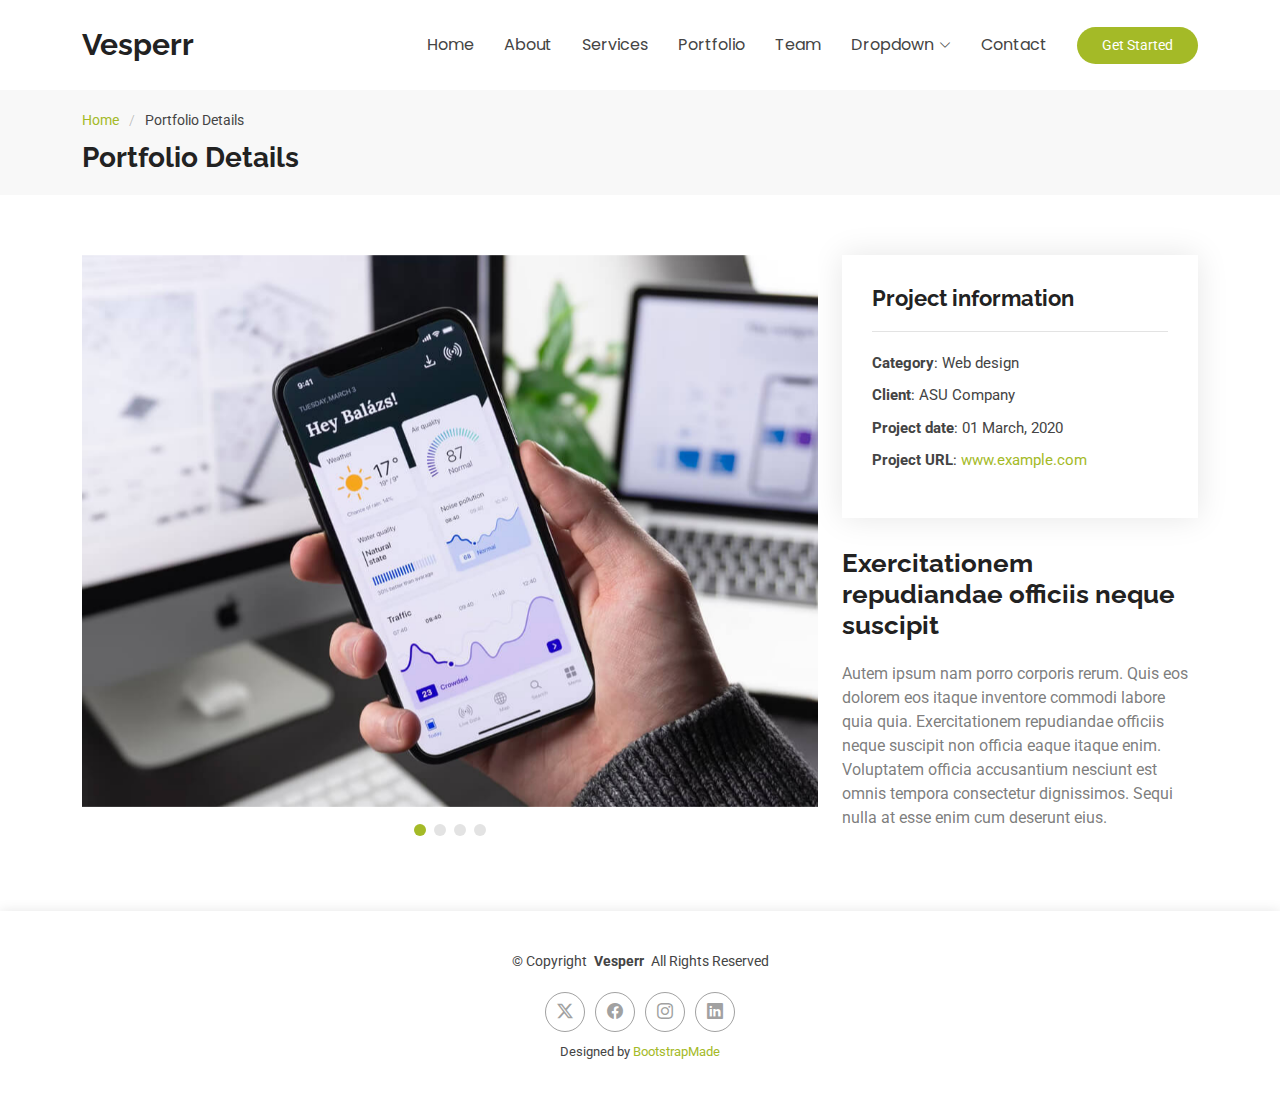
<file: portfolio-details.html>
<!DOCTYPE html>
<html lang="en">

<head>
  <meta charset="utf-8">
  <meta content="width=device-width, initial-scale=1.0" name="viewport">
  <title>Portfolio Details - Vesperr Bootstrap Template</title>
  <meta name="description" content="">
  <meta name="keywords" content="">

  <!-- Favicons -->
  <link href="assets/img/favicon.png" rel="icon">
  <link href="assets/img/apple-touch-icon.png" rel="apple-touch-icon">

  <!-- Fonts -->
  <link href="https://fonts.googleapis.com" rel="preconnect">
  <link href="https://fonts.gstatic.com" rel="preconnect" crossorigin>
  <link href="https://fonts.googleapis.com/css2?family=Roboto:ital,wght@0,100;0,300;0,400;0,500;0,700;0,900;1,100;1,300;1,400;1,500;1,700;1,900&family=Poppins:ital,wght@0,100;0,200;0,300;0,400;0,500;0,600;0,700;0,800;0,900;1,100;1,200;1,300;1,400;1,500;1,600;1,700;1,800;1,900&family=Raleway:ital,wght@0,100;0,200;0,300;0,400;0,500;0,600;0,700;0,800;0,900;1,100;1,200;1,300;1,400;1,500;1,600;1,700;1,800;1,900&display=swap" rel="stylesheet">

  <!-- Vendor CSS Files -->
  <link href="assets/vendor/bootstrap/css/bootstrap.min.css" rel="stylesheet">
  <link href="assets/vendor/bootstrap-icons/bootstrap-icons.css" rel="stylesheet">
  <link href="assets/vendor/aos/aos.css" rel="stylesheet">
  <link href="assets/vendor/glightbox/css/glightbox.min.css" rel="stylesheet">
  <link href="assets/vendor/swiper/swiper-bundle.min.css" rel="stylesheet">

  <!-- Main CSS File -->
  <link href="assets/css/main.css" rel="stylesheet">

  <!-- =======================================================
  * Template Name: Vesperr
  * Template URL: https://bootstrapmade.com/vesperr-free-bootstrap-template/
  * Updated: Aug 07 2024 with Bootstrap v5.3.3
  * Author: BootstrapMade.com
  * License: https://bootstrapmade.com/license/
  ======================================================== -->
</head>

<body class="portfolio-details-page">

  <header id="header" class="header d-flex align-items-center sticky-top">
    <div class="container-fluid container-xl position-relative d-flex align-items-center">

      <a href="index.html" class="logo d-flex align-items-center me-auto">
        <!-- Uncomment the line below if you also wish to use an image logo -->
        <!-- <img src="assets/img/logo.png" alt=""> -->
        <h1 class="sitename">Vesperr</h1>
      </a>

      <nav id="navmenu" class="navmenu">
        <ul>
          <li><a href="#hero">Home<br></a></li>
          <li><a href="#about">About</a></li>
          <li><a href="#services">Services</a></li>
          <li><a href="#portfolio">Portfolio</a></li>
          <li><a href="#team">Team</a></li>
          <li class="dropdown"><a href="#"><span>Dropdown</span> <i class="bi bi-chevron-down toggle-dropdown"></i></a>
            <ul>
              <li><a href="#">Dropdown 1</a></li>
              <li class="dropdown"><a href="#"><span>Deep Dropdown</span> <i class="bi bi-chevron-down toggle-dropdown"></i></a>
                <ul>
                  <li><a href="#">Deep Dropdown 1</a></li>
                  <li><a href="#">Deep Dropdown 2</a></li>
                  <li><a href="#">Deep Dropdown 3</a></li>
                  <li><a href="#">Deep Dropdown 4</a></li>
                  <li><a href="#">Deep Dropdown 5</a></li>
                </ul>
              </li>
              <li><a href="#">Dropdown 2</a></li>
              <li><a href="#">Dropdown 3</a></li>
              <li><a href="#">Dropdown 4</a></li>
            </ul>
          </li>
          <li><a href="#contact">Contact</a></li>
        </ul>
        <i class="mobile-nav-toggle d-xl-none bi bi-list"></i>
      </nav>

      <a class="btn-getstarted" href="index.html#about">Get Started</a>

    </div>
  </header>

  <main class="main">

    <!-- Page Title -->
    <div class="page-title" data-aos="fade">
      <div class="container">
        <nav class="breadcrumbs">
          <ol>
            <li><a href="index.html">Home</a></li>
            <li class="current">Portfolio Details</li>
          </ol>
        </nav>
        <h1>Portfolio Details</h1>
      </div>
    </div><!-- End Page Title -->

    <!-- Portfolio Details Section -->
    <section id="portfolio-details" class="portfolio-details section">

      <div class="container" data-aos="fade-up" data-aos-delay="100">

        <div class="row gy-4">

          <div class="col-lg-8">
            <div class="portfolio-details-slider swiper init-swiper">

              <script type="application/json" class="swiper-config">
                {
                  "loop": true,
                  "speed": 600,
                  "autoplay": {
                    "delay": 5000
                  },
                  "slidesPerView": "auto",
                  "pagination": {
                    "el": ".swiper-pagination",
                    "type": "bullets",
                    "clickable": true
                  }
                }
              </script>

              <div class="swiper-wrapper align-items-center">

                <div class="swiper-slide">
                  <img src="assets/img/portfolio/app-1.jpg" alt="">
                </div>

                <div class="swiper-slide">
                  <img src="assets/img/portfolio/product-1.jpg" alt="">
                </div>

                <div class="swiper-slide">
                  <img src="assets/img/portfolio/branding-1.jpg" alt="">
                </div>

                <div class="swiper-slide">
                  <img src="assets/img/portfolio/books-1.jpg" alt="">
                </div>

              </div>
              <div class="swiper-pagination"></div>
            </div>
          </div>

          <div class="col-lg-4">
            <div class="portfolio-info" data-aos="fade-up" data-aos-delay="200">
              <h3>Project information</h3>
              <ul>
                <li><strong>Category</strong>: Web design</li>
                <li><strong>Client</strong>: ASU Company</li>
                <li><strong>Project date</strong>: 01 March, 2020</li>
                <li><strong>Project URL</strong>: <a href="#">www.example.com</a></li>
              </ul>
            </div>
            <div class="portfolio-description" data-aos="fade-up" data-aos-delay="300">
              <h2>Exercitationem repudiandae officiis neque suscipit</h2>
              <p>
                Autem ipsum nam porro corporis rerum. Quis eos dolorem eos itaque inventore commodi labore quia quia. Exercitationem repudiandae officiis neque suscipit non officia eaque itaque enim. Voluptatem officia accusantium nesciunt est omnis tempora consectetur dignissimos. Sequi nulla at esse enim cum deserunt eius.
              </p>
            </div>
          </div>

        </div>

      </div>

    </section><!-- /Portfolio Details Section -->

  </main>

  <footer id="footer" class="footer">

    <div class="container">
      <div class="copyright text-center ">
        <p>© <span>Copyright</span> <strong class="px-1 sitename">Vesperr</strong> <span>All Rights Reserved</span></p>
      </div>
      <div class="social-links d-flex justify-content-center">
        <a href=""><i class="bi bi-twitter-x"></i></a>
        <a href=""><i class="bi bi-facebook"></i></a>
        <a href=""><i class="bi bi-instagram"></i></a>
        <a href=""><i class="bi bi-linkedin"></i></a>
      </div>
      <div class="credits">
        <!-- All the links in the footer should remain intact. -->
        <!-- You can delete the links only if you've purchased the pro version. -->
        <!-- Licensing information: https://bootstrapmade.com/license/ -->
        <!-- Purchase the pro version with working PHP/AJAX contact form: [buy-url] -->
        Designed by <a href="https://bootstrapmade.com/">BootstrapMade</a>
      </div>
    </div>

  </footer>

  <!-- Scroll Top -->
  <a href="#" id="scroll-top" class="scroll-top d-flex align-items-center justify-content-center"><i class="bi bi-arrow-up-short"></i></a>

  <!-- Preloader -->
  <div id="preloader"></div>

  <!-- Vendor JS Files -->
  <script src="assets/vendor/bootstrap/js/bootstrap.bundle.min.js"></script>
  <script src="assets/vendor/php-email-form/validate.js"></script>
  <script src="assets/vendor/aos/aos.js"></script>
  <script src="assets/vendor/glightbox/js/glightbox.min.js"></script>
  <script src="assets/vendor/purecounter/purecounter_vanilla.js"></script>
  <script src="assets/vendor/swiper/swiper-bundle.min.js"></script>
  <script src="assets/vendor/imagesloaded/imagesloaded.pkgd.min.js"></script>
  <script src="assets/vendor/isotope-layout/isotope.pkgd.min.js"></script>

  <!-- Main JS File -->
  <script src="assets/js/main.js"></script>

</body>

</html>
</file>
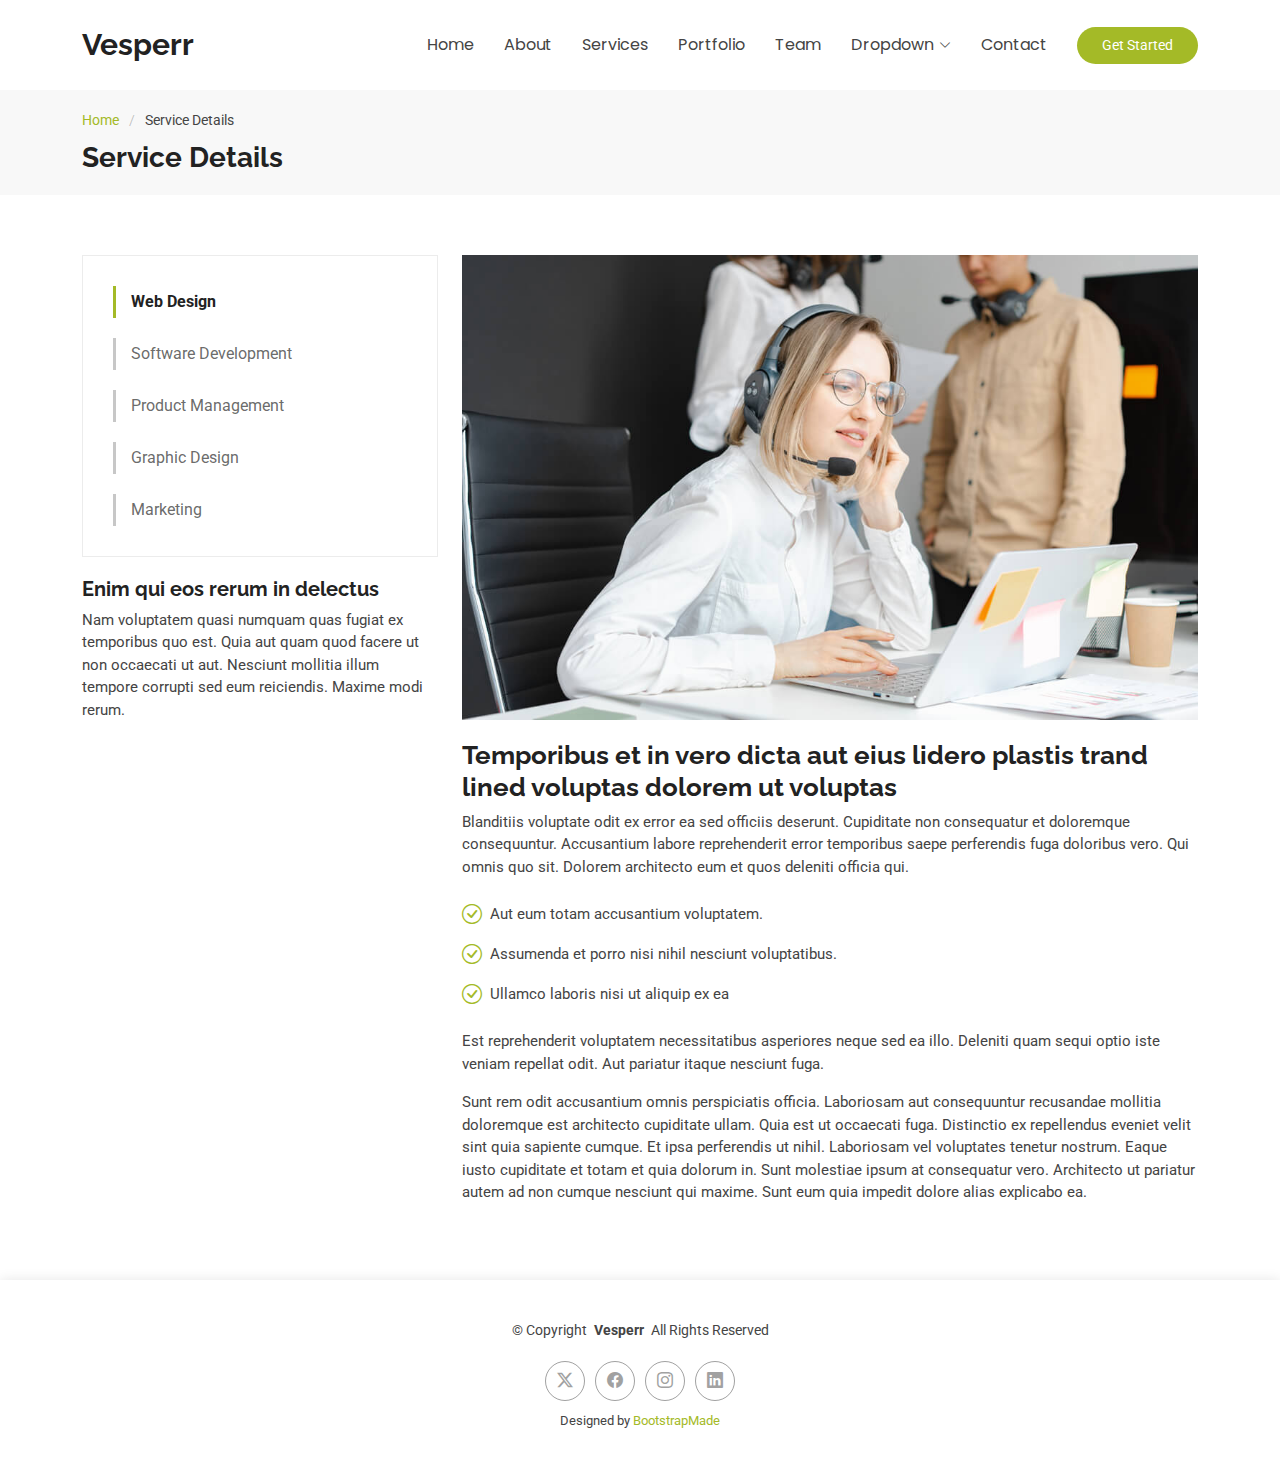
<file: service-details.html>
<!DOCTYPE html>
<html lang="en">

<head>
  <meta charset="utf-8">
  <meta content="width=device-width, initial-scale=1.0" name="viewport">
  <title>Service Details - Vesperr Bootstrap Template</title>
  <meta name="description" content="">
  <meta name="keywords" content="">

  <!-- Favicons -->
  <link href="assets/img/favicon.png" rel="icon">
  <link href="assets/img/apple-touch-icon.png" rel="apple-touch-icon">

  <!-- Fonts -->
  <link href="https://fonts.googleapis.com" rel="preconnect">
  <link href="https://fonts.gstatic.com" rel="preconnect" crossorigin>
  <link href="https://fonts.googleapis.com/css2?family=Roboto:ital,wght@0,100;0,300;0,400;0,500;0,700;0,900;1,100;1,300;1,400;1,500;1,700;1,900&family=Poppins:ital,wght@0,100;0,200;0,300;0,400;0,500;0,600;0,700;0,800;0,900;1,100;1,200;1,300;1,400;1,500;1,600;1,700;1,800;1,900&family=Raleway:ital,wght@0,100;0,200;0,300;0,400;0,500;0,600;0,700;0,800;0,900;1,100;1,200;1,300;1,400;1,500;1,600;1,700;1,800;1,900&display=swap" rel="stylesheet">

  <!-- Vendor CSS Files -->
  <link href="assets/vendor/bootstrap/css/bootstrap.min.css" rel="stylesheet">
  <link href="assets/vendor/bootstrap-icons/bootstrap-icons.css" rel="stylesheet">
  <link href="assets/vendor/aos/aos.css" rel="stylesheet">
  <link href="assets/vendor/glightbox/css/glightbox.min.css" rel="stylesheet">
  <link href="assets/vendor/swiper/swiper-bundle.min.css" rel="stylesheet">

  <!-- Main CSS File -->
  <link href="assets/css/main.css" rel="stylesheet">

  <!-- =======================================================
  * Template Name: Vesperr
  * Template URL: https://bootstrapmade.com/vesperr-free-bootstrap-template/
  * Updated: Aug 07 2024 with Bootstrap v5.3.3
  * Author: BootstrapMade.com
  * License: https://bootstrapmade.com/license/
  ======================================================== -->
</head>

<body class="service-details-page">

  <header id="header" class="header d-flex align-items-center sticky-top">
    <div class="container-fluid container-xl position-relative d-flex align-items-center">

      <a href="index.html" class="logo d-flex align-items-center me-auto">
        <!-- Uncomment the line below if you also wish to use an image logo -->
        <!-- <img src="assets/img/logo.png" alt=""> -->
        <h1 class="sitename">Vesperr</h1>
      </a>

      <nav id="navmenu" class="navmenu">
        <ul>
          <li><a href="#hero">Home<br></a></li>
          <li><a href="#about">About</a></li>
          <li><a href="#services">Services</a></li>
          <li><a href="#portfolio">Portfolio</a></li>
          <li><a href="#team">Team</a></li>
          <li class="dropdown"><a href="#"><span>Dropdown</span> <i class="bi bi-chevron-down toggle-dropdown"></i></a>
            <ul>
              <li><a href="#">Dropdown 1</a></li>
              <li class="dropdown"><a href="#"><span>Deep Dropdown</span> <i class="bi bi-chevron-down toggle-dropdown"></i></a>
                <ul>
                  <li><a href="#">Deep Dropdown 1</a></li>
                  <li><a href="#">Deep Dropdown 2</a></li>
                  <li><a href="#">Deep Dropdown 3</a></li>
                  <li><a href="#">Deep Dropdown 4</a></li>
                  <li><a href="#">Deep Dropdown 5</a></li>
                </ul>
              </li>
              <li><a href="#">Dropdown 2</a></li>
              <li><a href="#">Dropdown 3</a></li>
              <li><a href="#">Dropdown 4</a></li>
            </ul>
          </li>
          <li><a href="#contact">Contact</a></li>
        </ul>
        <i class="mobile-nav-toggle d-xl-none bi bi-list"></i>
      </nav>

      <a class="btn-getstarted" href="index.html#about">Get Started</a>

    </div>
  </header>

  <main class="main">

    <!-- Page Title -->
    <div class="page-title" data-aos="fade">
      <div class="container">
        <nav class="breadcrumbs">
          <ol>
            <li><a href="index.html">Home</a></li>
            <li class="current">Service Details</li>
          </ol>
        </nav>
        <h1>Service Details</h1>
      </div>
    </div><!-- End Page Title -->

    <!-- Service Details Section -->
    <section id="service-details" class="service-details section">

      <div class="container">

        <div class="row gy-4">

          <div class="col-lg-4" data-aos="fade-up" data-aos-delay="100">
            <div class="services-list">
              <a href="#" class="active">Web Design</a>
              <a href="#">Software Development</a>
              <a href="#">Product Management</a>
              <a href="#">Graphic Design</a>
              <a href="#">Marketing</a>
            </div>

            <h4>Enim qui eos rerum in delectus</h4>
            <p>Nam voluptatem quasi numquam quas fugiat ex temporibus quo est. Quia aut quam quod facere ut non occaecati ut aut. Nesciunt mollitia illum tempore corrupti sed eum reiciendis. Maxime modi rerum.</p>
          </div>

          <div class="col-lg-8" data-aos="fade-up" data-aos-delay="200">
            <img src="assets/img/services.jpg" alt="" class="img-fluid services-img">
            <h3>Temporibus et in vero dicta aut eius lidero plastis trand lined voluptas dolorem ut voluptas</h3>
            <p>
              Blanditiis voluptate odit ex error ea sed officiis deserunt. Cupiditate non consequatur et doloremque consequuntur. Accusantium labore reprehenderit error temporibus saepe perferendis fuga doloribus vero. Qui omnis quo sit. Dolorem architecto eum et quos deleniti officia qui.
            </p>
            <ul>
              <li><i class="bi bi-check-circle"></i> <span>Aut eum totam accusantium voluptatem.</span></li>
              <li><i class="bi bi-check-circle"></i> <span>Assumenda et porro nisi nihil nesciunt voluptatibus.</span></li>
              <li><i class="bi bi-check-circle"></i> <span>Ullamco laboris nisi ut aliquip ex ea</span></li>
            </ul>
            <p>
              Est reprehenderit voluptatem necessitatibus asperiores neque sed ea illo. Deleniti quam sequi optio iste veniam repellat odit. Aut pariatur itaque nesciunt fuga.
            </p>
            <p>
              Sunt rem odit accusantium omnis perspiciatis officia. Laboriosam aut consequuntur recusandae mollitia doloremque est architecto cupiditate ullam. Quia est ut occaecati fuga. Distinctio ex repellendus eveniet velit sint quia sapiente cumque. Et ipsa perferendis ut nihil. Laboriosam vel voluptates tenetur nostrum. Eaque iusto cupiditate et totam et quia dolorum in. Sunt molestiae ipsum at consequatur vero. Architecto ut pariatur autem ad non cumque nesciunt qui maxime. Sunt eum quia impedit dolore alias explicabo ea.
            </p>
          </div>

        </div>

      </div>

    </section><!-- /Service Details Section -->

  </main>

  <footer id="footer" class="footer">

    <div class="container">
      <div class="copyright text-center ">
        <p>© <span>Copyright</span> <strong class="px-1 sitename">Vesperr</strong> <span>All Rights Reserved</span></p>
      </div>
      <div class="social-links d-flex justify-content-center">
        <a href=""><i class="bi bi-twitter-x"></i></a>
        <a href=""><i class="bi bi-facebook"></i></a>
        <a href=""><i class="bi bi-instagram"></i></a>
        <a href=""><i class="bi bi-linkedin"></i></a>
      </div>
      <div class="credits">
        <!-- All the links in the footer should remain intact. -->
        <!-- You can delete the links only if you've purchased the pro version. -->
        <!-- Licensing information: https://bootstrapmade.com/license/ -->
        <!-- Purchase the pro version with working PHP/AJAX contact form: [buy-url] -->
        Designed by <a href="https://bootstrapmade.com/">BootstrapMade</a>
      </div>
    </div>

  </footer>

  <!-- Scroll Top -->
  <a href="#" id="scroll-top" class="scroll-top d-flex align-items-center justify-content-center"><i class="bi bi-arrow-up-short"></i></a>

  <!-- Preloader -->
  <div id="preloader"></div>

  <!-- Vendor JS Files -->
  <script src="assets/vendor/bootstrap/js/bootstrap.bundle.min.js"></script>
  <script src="assets/vendor/php-email-form/validate.js"></script>
  <script src="assets/vendor/aos/aos.js"></script>
  <script src="assets/vendor/glightbox/js/glightbox.min.js"></script>
  <script src="assets/vendor/purecounter/purecounter_vanilla.js"></script>
  <script src="assets/vendor/swiper/swiper-bundle.min.js"></script>
  <script src="assets/vendor/imagesloaded/imagesloaded.pkgd.min.js"></script>
  <script src="assets/vendor/isotope-layout/isotope.pkgd.min.js"></script>

  <!-- Main JS File -->
  <script src="assets/js/main.js"></script>

</body>

</html>
</file>
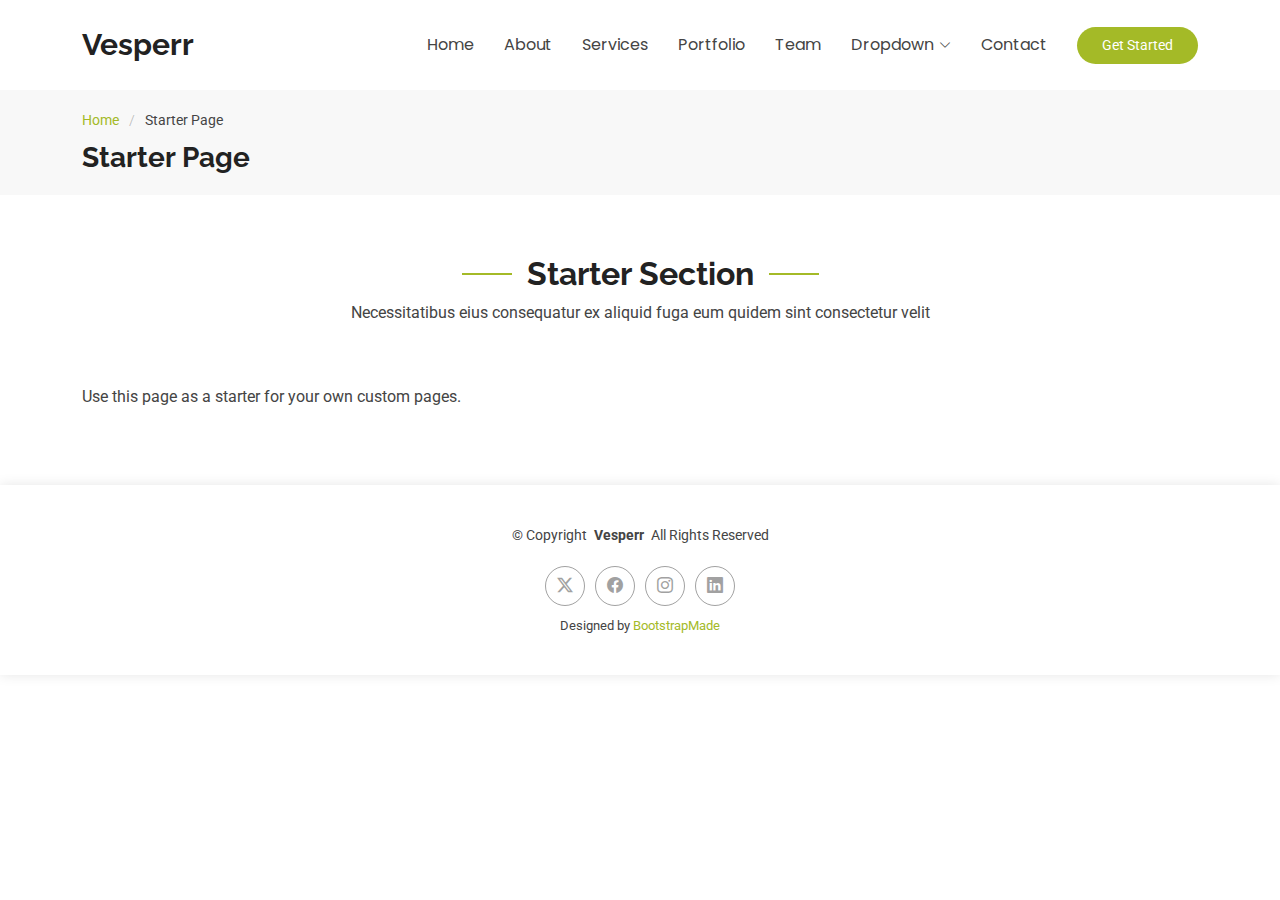
<file: starter-page.html>
<!DOCTYPE html>
<html lang="en">

<head>
  <meta charset="utf-8">
  <meta content="width=device-width, initial-scale=1.0" name="viewport">
  <title>Starter Page - Vesperr Bootstrap Template</title>
  <meta name="description" content="">
  <meta name="keywords" content="">

  <!-- Favicons -->
  <link href="assets/img/favicon.png" rel="icon">
  <link href="assets/img/apple-touch-icon.png" rel="apple-touch-icon">

  <!-- Fonts -->
  <link href="https://fonts.googleapis.com" rel="preconnect">
  <link href="https://fonts.gstatic.com" rel="preconnect" crossorigin>
  <link href="https://fonts.googleapis.com/css2?family=Roboto:ital,wght@0,100;0,300;0,400;0,500;0,700;0,900;1,100;1,300;1,400;1,500;1,700;1,900&family=Poppins:ital,wght@0,100;0,200;0,300;0,400;0,500;0,600;0,700;0,800;0,900;1,100;1,200;1,300;1,400;1,500;1,600;1,700;1,800;1,900&family=Raleway:ital,wght@0,100;0,200;0,300;0,400;0,500;0,600;0,700;0,800;0,900;1,100;1,200;1,300;1,400;1,500;1,600;1,700;1,800;1,900&display=swap" rel="stylesheet">

  <!-- Vendor CSS Files -->
  <link href="assets/vendor/bootstrap/css/bootstrap.min.css" rel="stylesheet">
  <link href="assets/vendor/bootstrap-icons/bootstrap-icons.css" rel="stylesheet">
  <link href="assets/vendor/aos/aos.css" rel="stylesheet">
  <link href="assets/vendor/glightbox/css/glightbox.min.css" rel="stylesheet">
  <link href="assets/vendor/swiper/swiper-bundle.min.css" rel="stylesheet">

  <!-- Main CSS File -->
  <link href="assets/css/main.css" rel="stylesheet">

  <!-- =======================================================
  * Template Name: Vesperr
  * Template URL: https://bootstrapmade.com/vesperr-free-bootstrap-template/
  * Updated: Aug 07 2024 with Bootstrap v5.3.3
  * Author: BootstrapMade.com
  * License: https://bootstrapmade.com/license/
  ======================================================== -->
</head>

<body class="starter-page-page">

  <header id="header" class="header d-flex align-items-center sticky-top">
    <div class="container-fluid container-xl position-relative d-flex align-items-center">

      <a href="index.html" class="logo d-flex align-items-center me-auto">
        <!-- Uncomment the line below if you also wish to use an image logo -->
        <!-- <img src="assets/img/logo.png" alt=""> -->
        <h1 class="sitename">Vesperr</h1>
      </a>

      <nav id="navmenu" class="navmenu">
        <ul>
          <li><a href="#hero">Home<br></a></li>
          <li><a href="#about">About</a></li>
          <li><a href="#services">Services</a></li>
          <li><a href="#portfolio">Portfolio</a></li>
          <li><a href="#team">Team</a></li>
          <li class="dropdown"><a href="#"><span>Dropdown</span> <i class="bi bi-chevron-down toggle-dropdown"></i></a>
            <ul>
              <li><a href="#">Dropdown 1</a></li>
              <li class="dropdown"><a href="#"><span>Deep Dropdown</span> <i class="bi bi-chevron-down toggle-dropdown"></i></a>
                <ul>
                  <li><a href="#">Deep Dropdown 1</a></li>
                  <li><a href="#">Deep Dropdown 2</a></li>
                  <li><a href="#">Deep Dropdown 3</a></li>
                  <li><a href="#">Deep Dropdown 4</a></li>
                  <li><a href="#">Deep Dropdown 5</a></li>
                </ul>
              </li>
              <li><a href="#">Dropdown 2</a></li>
              <li><a href="#">Dropdown 3</a></li>
              <li><a href="#">Dropdown 4</a></li>
            </ul>
          </li>
          <li><a href="#contact">Contact</a></li>
        </ul>
        <i class="mobile-nav-toggle d-xl-none bi bi-list"></i>
      </nav>

      <a class="btn-getstarted" href="index.html#about">Get Started</a>

    </div>
  </header>

  <main class="main">

    <!-- Page Title -->
    <div class="page-title" data-aos="fade">
      <div class="container">
        <nav class="breadcrumbs">
          <ol>
            <li><a href="index.html">Home</a></li>
            <li class="current">Starter Page</li>
          </ol>
        </nav>
        <h1>Starter Page</h1>
      </div>
    </div><!-- End Page Title -->

    <!-- Starter Section Section -->
    <section id="starter-section" class="starter-section section">

      <!-- Section Title -->
      <div class="container section-title" data-aos="fade-up">
        <h2>Starter Section</h2>
        <p>Necessitatibus eius consequatur ex aliquid fuga eum quidem sint consectetur velit</p>
      </div><!-- End Section Title -->

      <div class="container" data-aos="fade-up">
        <p>Use this page as a starter for your own custom pages.</p>
      </div>

    </section><!-- /Starter Section Section -->

  </main>

  <footer id="footer" class="footer">

    <div class="container">
      <div class="copyright text-center ">
        <p>© <span>Copyright</span> <strong class="px-1 sitename">Vesperr</strong> <span>All Rights Reserved</span></p>
      </div>
      <div class="social-links d-flex justify-content-center">
        <a href=""><i class="bi bi-twitter-x"></i></a>
        <a href=""><i class="bi bi-facebook"></i></a>
        <a href=""><i class="bi bi-instagram"></i></a>
        <a href=""><i class="bi bi-linkedin"></i></a>
      </div>
      <div class="credits">
        <!-- All the links in the footer should remain intact. -->
        <!-- You can delete the links only if you've purchased the pro version. -->
        <!-- Licensing information: https://bootstrapmade.com/license/ -->
        <!-- Purchase the pro version with working PHP/AJAX contact form: [buy-url] -->
        Designed by <a href="https://bootstrapmade.com/">BootstrapMade</a>
      </div>
    </div>

  </footer>

  <!-- Scroll Top -->
  <a href="#" id="scroll-top" class="scroll-top d-flex align-items-center justify-content-center"><i class="bi bi-arrow-up-short"></i></a>

  <!-- Preloader -->
  <div id="preloader"></div>

  <!-- Vendor JS Files -->
  <script src="assets/vendor/bootstrap/js/bootstrap.bundle.min.js"></script>
  <script src="assets/vendor/php-email-form/validate.js"></script>
  <script src="assets/vendor/aos/aos.js"></script>
  <script src="assets/vendor/glightbox/js/glightbox.min.js"></script>
  <script src="assets/vendor/purecounter/purecounter_vanilla.js"></script>
  <script src="assets/vendor/swiper/swiper-bundle.min.js"></script>
  <script src="assets/vendor/imagesloaded/imagesloaded.pkgd.min.js"></script>
  <script src="assets/vendor/isotope-layout/isotope.pkgd.min.js"></script>

  <!-- Main JS File -->
  <script src="assets/js/main.js"></script>

</body>

</html>
</file>
<file: assets/css/main.css>
/**
* Template Name: Vesperr
* Template URL: https://bootstrapmade.com/vesperr-free-bootstrap-template/
* Updated: Aug 07 2024 with Bootstrap v5.3.3
* Author: BootstrapMade.com
* License: https://bootstrapmade.com/license/
*/

/*--------------------------------------------------------------
# Font & Color Variables
# Help: https://bootstrapmade.com/color-system/
--------------------------------------------------------------*/
/* Fonts */
:root {
  --default-font: "Roboto",  system-ui, -apple-system, "Segoe UI", Roboto, "Helvetica Neue", Arial, "Noto Sans", "Liberation Sans", sans-serif, "Apple Color Emoji", "Segoe UI Emoji", "Segoe UI Symbol", "Noto Color Emoji";
  --heading-font: "Raleway",  sans-serif;
  --nav-font: "Poppins",  sans-serif;
}

/* Global Colors - The following color variables are used throughout the website. Updating them here will change the color scheme of the entire website */
:root { 
  --background-color: #ffffff; /* Background color for the entire website, including individual sections */
  --default-color: #444444; /* Default color used for the majority of the text content across the entire website */
  --heading-color: #222222; /* Color for headings, subheadings and title throughout the website */
  --accent-color: #a4ba27; /* Accent color that represents your brand on the website. It's used for buttons, links, and other elements that need to stand out */
  --surface-color: #ffffff; /* The surface color is used as a background of boxed elements within sections, such as cards, icon boxes, or other elements that require a visual separation from the global background. */
  --contrast-color: #ffffff; /* Contrast color for text, ensuring readability against backgrounds of accent, heading, or default colors. */
}

/* Nav Menu Colors - The following color variables are used specifically for the navigation menu. They are separate from the global colors to allow for more customization options */
:root {
  --nav-color: #444444;  /* The default color of the main navmenu links */
  --nav-hover-color: #a4ba27; /* Applied to main navmenu links when they are hovered over or active */
  --nav-mobile-background-color: #ffffff; /* Used as the background color for mobile navigation menu */
  --nav-dropdown-background-color: #ffffff; /* Used as the background color for dropdown items that appear when hovering over primary navigation items */
  --nav-dropdown-color: #444444; /* Used for navigation links of the dropdown items in the navigation menu. */
  --nav-dropdown-hover-color: #a4ba27; /* Similar to --nav-hover-color, this color is applied to dropdown navigation links when they are hovered over. */
}

/* Color Presets - These classes override global colors when applied to any section or element, providing reuse of the sam color scheme. */

.light-background {
  --background-color: #f4fafd;
  --surface-color: #ffffff;
}

.dark-background {
  --background-color: #060606;
  --default-color: #ffffff;
  --heading-color: #ffffff;
  --surface-color: #252525;
  --contrast-color: #ffffff;
}

/* Smooth scroll */
:root {
  scroll-behavior: smooth;
}

/*--------------------------------------------------------------
# General Styling & Shared Classes
--------------------------------------------------------------*/
body {
  color: var(--default-color);
  background-color: var(--background-color);
  font-family: var(--default-font);
}

a {
  color: var(--accent-color);
  text-decoration: none;
  transition: 0.3s;
}

a:hover {
  color: color-mix(in srgb, var(--accent-color), transparent 25%);
  text-decoration: none;
}

h1,
h2,
h3,
h4,
h5,
h6 {
  color: var(--heading-color);
  font-family: var(--heading-font);
}

/* PHP Email Form Messages
------------------------------*/
.php-email-form .error-message {
  display: none;
  background: #df1529;
  color: #ffffff;
  text-align: left;
  padding: 15px;
  margin-bottom: 24px;
  font-weight: 600;
}

.php-email-form .sent-message {
  display: none;
  color: #ffffff;
  background: #059652;
  text-align: center;
  padding: 15px;
  margin-bottom: 24px;
  font-weight: 600;
}

.php-email-form .loading {
  display: none;
  background: var(--surface-color);
  text-align: center;
  padding: 15px;
  margin-bottom: 24px;
}

.php-email-form .loading:before {
  content: "";
  display: inline-block;
  border-radius: 50%;
  width: 24px;
  height: 24px;
  margin: 0 10px -6px 0;
  border: 3px solid var(--accent-color);
  border-top-color: var(--surface-color);
  animation: php-email-form-loading 1s linear infinite;
}

@keyframes php-email-form-loading {
  0% {
    transform: rotate(0deg);
  }

  100% {
    transform: rotate(360deg);
  }
}

/*--------------------------------------------------------------
# Global Header
--------------------------------------------------------------*/
.header {
  color: var(--default-color);
  background-color: var(--background-color);
  padding: 15px 0;
  transition: all 0.5s;
  z-index: 997;
}

.header .logo {
  line-height: 1;
}

.header .logo img {
  max-height: 36px;
  margin-right: 8px;
}

.header .logo h1 {
  font-size: 30px;
  margin: 0;
  font-weight: 700;
  color: var(--heading-color);
}

.header .btn-getstarted,
.header .btn-getstarted:focus {
  color: var(--contrast-color);
  background: var(--accent-color);
  font-size: 14px;
  padding: 8px 25px;
  margin: 0 0 0 30px;
  border-radius: 50px;
  transition: 0.3s;
}

.header .btn-getstarted:hover,
.header .btn-getstarted:focus:hover {
  color: var(--contrast-color);
  background: color-mix(in srgb, var(--accent-color), transparent 15%);
}

@media (max-width: 1200px) {
  .header .logo {
    order: 1;
  }

  .header .btn-getstarted {
    order: 2;
    margin: 0 15px 0 0;
    padding: 6px 15px;
  }

  .header .navmenu {
    order: 3;
  }
}

.scrolled .header {
  box-shadow: 0px 0 18px rgba(0, 0, 0, 0.1);
}

/*--------------------------------------------------------------
# Navigation Menu
--------------------------------------------------------------*/
/* Navmenu - Desktop */
@media (min-width: 1200px) {
  .navmenu {
    padding: 0;
  }

  .navmenu ul {
    margin: 0;
    padding: 0;
    display: flex;
    list-style: none;
    align-items: center;
  }

  .navmenu li {
    position: relative;
  }

  .navmenu a,
  .navmenu a:focus {
    color: var(--nav-color);
    padding: 18px 15px;
    font-size: 16px;
    font-family: var(--nav-font);
    font-weight: 400;
    display: flex;
    align-items: center;
    justify-content: space-between;
    white-space: nowrap;
    transition: 0.3s;
  }

  .navmenu a i,
  .navmenu a:focus i {
    font-size: 12px;
    line-height: 0;
    margin-left: 5px;
    transition: 0.3s;
  }

  .navmenu li:last-child a {
    padding-right: 0;
  }

  .navmenu li:hover>a,
  .navmenu .active,
  .navmenu .active:focus {
    color: var(--nav-hover-color);
  }

  .navmenu .dropdown ul {
    margin: 0;
    padding: 10px 0;
    background: var(--nav-dropdown-background-color);
    display: block;
    position: absolute;
    visibility: hidden;
    left: 14px;
    top: 130%;
    opacity: 0;
    transition: 0.3s;
    border-radius: 4px;
    z-index: 99;
    box-shadow: 0px 0px 30px rgba(0, 0, 0, 0.1);
  }

  .navmenu .dropdown ul li {
    min-width: 200px;
  }

  .navmenu .dropdown ul a {
    padding: 10px 20px;
    font-size: 15px;
    text-transform: none;
    color: var(--nav-dropdown-color);
  }

  .navmenu .dropdown ul a i {
    font-size: 12px;
  }

  .navmenu .dropdown ul a:hover,
  .navmenu .dropdown ul .active:hover,
  .navmenu .dropdown ul li:hover>a {
    color: var(--nav-dropdown-hover-color);
  }

  .navmenu .dropdown:hover>ul {
    opacity: 1;
    top: 100%;
    visibility: visible;
  }

  .navmenu .dropdown .dropdown ul {
    top: 0;
    left: -90%;
    visibility: hidden;
  }

  .navmenu .dropdown .dropdown:hover>ul {
    opacity: 1;
    top: 0;
    left: -100%;
    visibility: visible;
  }
}

/* Navmenu - Mobile */
@media (max-width: 1199px) {
  .mobile-nav-toggle {
    color: var(--nav-color);
    font-size: 28px;
    line-height: 0;
    margin-right: 10px;
    cursor: pointer;
    transition: color 0.3s;
  }

  .navmenu {
    padding: 0;
    z-index: 9997;
  }

  .navmenu ul {
    display: none;
    list-style: none;
    position: absolute;
    inset: 60px 20px 20px 20px;
    padding: 10px 0;
    margin: 0;
    border-radius: 6px;
    background-color: var(--nav-mobile-background-color);
    overflow-y: auto;
    transition: 0.3s;
    z-index: 9998;
    box-shadow: 0px 0px 30px rgba(0, 0, 0, 0.1);
  }

  .navmenu a,
  .navmenu a:focus {
    color: var(--nav-dropdown-color);
    padding: 10px 20px;
    font-family: var(--nav-font);
    font-size: 17px;
    font-weight: 500;
    display: flex;
    align-items: center;
    justify-content: space-between;
    white-space: nowrap;
    transition: 0.3s;
  }

  .navmenu a i,
  .navmenu a:focus i {
    font-size: 12px;
    line-height: 0;
    margin-left: 5px;
    width: 30px;
    height: 30px;
    display: flex;
    align-items: center;
    justify-content: center;
    border-radius: 50%;
    transition: 0.3s;
    background-color: color-mix(in srgb, var(--accent-color), transparent 90%);
  }

  .navmenu a i:hover,
  .navmenu a:focus i:hover {
    background-color: var(--accent-color);
    color: var(--contrast-color);
  }

  .navmenu a:hover,
  .navmenu .active,
  .navmenu .active:focus {
    color: var(--nav-dropdown-hover-color);
  }

  .navmenu .active i,
  .navmenu .active:focus i {
    background-color: var(--accent-color);
    color: var(--contrast-color);
    transform: rotate(180deg);
  }

  .navmenu .dropdown ul {
    position: static;
    display: none;
    z-index: 99;
    padding: 10px 0;
    margin: 10px 20px;
    background-color: var(--nav-dropdown-background-color);
    border: 1px solid color-mix(in srgb, var(--default-color), transparent 90%);
    box-shadow: none;
    transition: all 0.5s ease-in-out;
  }

  .navmenu .dropdown ul ul {
    background-color: rgba(33, 37, 41, 0.1);
  }

  .navmenu .dropdown>.dropdown-active {
    display: block;
    background-color: rgba(33, 37, 41, 0.03);
  }

  .mobile-nav-active {
    overflow: hidden;
  }

  .mobile-nav-active .mobile-nav-toggle {
    color: #fff;
    position: absolute;
    font-size: 32px;
    top: 15px;
    right: 15px;
    margin-right: 0;
    z-index: 9999;
  }

  .mobile-nav-active .navmenu {
    position: fixed;
    overflow: hidden;
    inset: 0;
    background: rgba(33, 37, 41, 0.8);
    transition: 0.3s;
  }

  .mobile-nav-active .navmenu>ul {
    display: block;
  }
}

/*--------------------------------------------------------------
# Global Footer
--------------------------------------------------------------*/
.footer {
  color: var(--default-color);
  background-color: var(--background-color);
  font-size: 14px;
  padding: 40px 0;
  position: relative;
  box-shadow: 0px 0px 12px 0px rgba(0, 0, 0, 0.1);
}

.footer .copyright p {
  margin-bottom: 0;
}

.footer .social-links {
  margin-top: 20px;
}

.footer .social-links a {
  display: flex;
  align-items: center;
  justify-content: center;
  width: 40px;
  height: 40px;
  border-radius: 50%;
  border: 1px solid color-mix(in srgb, var(--default-color), transparent 50%);
  font-size: 16px;
  color: color-mix(in srgb, var(--default-color), transparent 50%);
  margin: 0 5px;
  transition: 0.3s;
}

.footer .social-links a:hover {
  color: var(--accent-color);
  border-color: var(--accent-color);
}

.footer .credits {
  margin-top: 10px;
  font-size: 13px;
  text-align: center;
}

/*--------------------------------------------------------------
# Preloader
--------------------------------------------------------------*/
#preloader {
  position: fixed;
  inset: 0;
  z-index: 999999;
  overflow: hidden;
  background: var(--background-color);
  transition: all 0.6s ease-out;
}

#preloader:before {
  content: "";
  position: fixed;
  top: calc(50% - 30px);
  left: calc(50% - 30px);
  border: 6px solid #ffffff;
  border-color: var(--accent-color) transparent var(--accent-color) transparent;
  border-radius: 50%;
  width: 60px;
  height: 60px;
  animation: animate-preloader 1.5s linear infinite;
}

@keyframes animate-preloader {
  0% {
    transform: rotate(0deg);
  }

  100% {
    transform: rotate(360deg);
  }
}

/*--------------------------------------------------------------
# Scroll Top Button
--------------------------------------------------------------*/
.scroll-top {
  position: fixed;
  visibility: hidden;
  opacity: 0;
  right: 15px;
  bottom: 15px;
  z-index: 99999;
  background-color: var(--accent-color);
  width: 40px;
  height: 40px;
  border-radius: 4px;
  transition: all 0.4s;
}

.scroll-top i {
  font-size: 24px;
  color: var(--contrast-color);
  line-height: 0;
}

.scroll-top:hover {
  background-color: color-mix(in srgb, var(--accent-color), transparent 20%);
  color: var(--contrast-color);
}

.scroll-top.active {
  visibility: visible;
  opacity: 1;
}

/*--------------------------------------------------------------
# Disable aos animation delay on mobile devices
--------------------------------------------------------------*/
@media screen and (max-width: 768px) {
  [data-aos-delay] {
    transition-delay: 0 !important;
  }
}

/*--------------------------------------------------------------
# Global Page Titles & Breadcrumbs
--------------------------------------------------------------*/
.page-title {
  --background-color: color-mix(in srgb, var(--default-color), transparent 96%);
  color: var(--default-color);
  background-color: var(--background-color);
  padding: 20px 0;
  position: relative;
}

.page-title h1 {
  font-size: 28px;
  font-weight: 700;
  margin: 0;
}

.page-title .breadcrumbs ol {
  display: flex;
  flex-wrap: wrap;
  list-style: none;
  padding: 0 0 10px 0;
  margin: 0;
  font-size: 14px;
  font-weight: 400;
}

.page-title .breadcrumbs ol li+li {
  padding-left: 10px;
}

.page-title .breadcrumbs ol li+li::before {
  content: "/";
  display: inline-block;
  padding-right: 10px;
  color: color-mix(in srgb, var(--default-color), transparent 70%);
}

/*--------------------------------------------------------------
# Global Sections
--------------------------------------------------------------*/
section,
.section {
  color: var(--default-color);
  background-color: var(--background-color);
  padding: 60px 0;
  scroll-margin-top: 90px;
  overflow: clip;
}

@media (max-width: 1199px) {

  section,
  .section {
    scroll-margin-top: 66px;
  }
}

/*--------------------------------------------------------------
# Global Section Titles
--------------------------------------------------------------*/
.section-title {
  text-align: center;
  padding-bottom: 60px;
  position: relative;
}

.section-title h2 {
  font-size: 32px;
  font-weight: 700;
  position: relative;
}

.section-title h2:before,
.section-title h2:after {
  content: "";
  width: 50px;
  height: 2px;
  background: var(--accent-color);
  display: inline-block;
}

.section-title h2:before {
  margin: 0 15px 10px 0;
}

.section-title h2:after {
  margin: 0 0 10px 15px;
}

.section-title p {
  margin-bottom: 0;
}

/*--------------------------------------------------------------
# Hero Section
--------------------------------------------------------------*/
.hero {
  width: 100%;
  min-height: 70vh;
  position: relative;
  padding: 80px 0 60px 0;
  display: flex;
  align-items: center;
}

.hero h1 {
  margin: 0;
  font-size: 48px;
  font-weight: 700;
  line-height: 56px;
}

.hero p {
  color: color-mix(in srgb, var(--default-color), transparent 40%);
  margin: 5px 0 20px 0;
  font-size: 22px;
  font-weight: 400;
}

.hero .btn-get-started {
  font-family: var(--heading-font);
  font-weight: 500;
  font-size: 15px;
  letter-spacing: 1px;
  display: inline-block;
  padding: 10px 36px;
  border-radius: 50px;
  transition: 0.3s;
  border: 2px solid var(--accent-color);
}

.hero .btn-get-started:hover {
  color: var(--contrast-color);
  background: var(--accent-color);
}

.hero .animated {
  animation: up-down 2s ease-in-out infinite alternate-reverse both;
}

@media (max-width: 640px) {
  .hero h1 {
    font-size: 28px;
    line-height: 36px;
  }

  .hero p {
    font-size: 18px;
    line-height: 24px;
    margin-bottom: 30px;
  }

  .hero .btn-get-started,
  .hero .btn-watch-video {
    font-size: 13px;
  }
}

@keyframes up-down {
  0% {
    transform: translateY(10px);
  }

  100% {
    transform: translateY(-10px);
  }
}

/*--------------------------------------------------------------
# Clients Section
--------------------------------------------------------------*/
.clients {
  padding: 20px 0;
}

.clients .client-logo {
  display: flex;
  justify-content: center;
  align-items: center;
  overflow: hidden;
}

.clients .client-logo img {
  padding: 20px 40px;
  max-width: 90%;
  transition: 0.3s;
  opacity: 0.5;
  filter: grayscale(100);
}

.clients .client-logo img:hover {
  filter: none;
  opacity: 1;
}

@media (max-width: 640px) {
  .clients .client-logo img {
    padding: 20px;
  }
}

/*--------------------------------------------------------------
# About Section
--------------------------------------------------------------*/
.about .content h3 {
  font-weight: 700;
  font-size: 34px;
  margin-bottom: 30px;
}

.about .content p {
  margin-bottom: 30px;
}

.about .content .about-btn {
  padding: 8px 30px 9px 30px;
  color: var(--accent-color);
  border-radius: 50px;
  transition: 0.3s;
  text-transform: uppercase;
  font-weight: 600;
  font-size: 13px;
  display: inline-flex;
  align-items: center;
  border: 2px solid var(--accent-color);
}

.about .content .about-btn i {
  font-size: 16px;
  padding-left: 5px;
}

.about .content .about-btn:hover {
  background: var(--accent-color);
  color: var(--contrast-color);
}

.about .icon-box i {
  font-size: 40px;
  color: var(--accent-color);
  margin-bottom: 10px;
}

.about .icon-box h4 {
  font-size: 20px;
  font-weight: 700;
  margin: 0 0 10px 0;
}

.about .icon-box h4 a {
  color: var(--heading-color);
  transition: 0.3s;
}

.about .icon-box p {
  font-size: 15px;
  color: color-mix(in srgb, var(--default-color), transparent 40%);
  margin-bottom: 0;
}

.about .icon-box:hover h4 a {
  color: var(--accent-color);
}

/*--------------------------------------------------------------
# Stats Section
--------------------------------------------------------------*/
.stats .stats-item {
  padding: 10px;
}

.stats .stats-item i {
  font-size: 44px;
  color: var(--accent-color);
  line-height: 0;
  margin-right: 15px;
}

.stats .stats-item .purecounter {
  color: var(--heading-color);
  font-size: 40px;
  display: block;
  font-weight: 700;
  line-height: 40px;
}

.stats .stats-item p {
  color: color-mix(in srgb, var(--default-color), transparent 40%);
  padding: 15px 0 0 0;
  margin: 0;
  font-family: var(--heading-font);
  font-size: 14px;
}

/*--------------------------------------------------------------
# Services Section
--------------------------------------------------------------*/
.services .service-item {
  background-color: var(--surface-color);
  box-shadow: 0px 0 30px 0 rgba(0, 0, 0, 0.1);
  padding: 50px 30px;
  transition: all ease-in-out 0.4s;
  height: 100%;
  overflow: hidden;
  z-index: 1;
}

.services .service-item:before {
  content: "";
  position: absolute;
  background: color-mix(in srgb, var(--accent-color), transparent 96%);
  right: -80px;
  top: -80px;
  width: 150px;
  height: 150px;
  border-radius: 50%;
  transition: all 0.3s;
  z-index: -1;
}

.services .service-item:after {
  content: "";
  position: absolute;
  background: color-mix(in srgb, var(--accent-color), transparent 97%);
  right: -140px;
  top: -140px;
  width: 250px;
  height: 250px;
  border-radius: 50%;
  transition: all 0.3s;
  z-index: -1;
}

.services .service-item i {
  background: var(--accent-color);
  color: var(--contrast-color);
  font-size: 24px;
  transition: 0.3s;
  display: flex;
  align-items: center;
  justify-content: center;
  width: 56px;
  height: 56px;
  border-radius: 50%;
}

.services .service-item h4 {
  font-weight: 600;
  margin: 15px 0 0 0;
  transition: 0.3s;
  font-size: 20px;
}

.services .service-item h4 a {
  color: var(--heading-color);
}

.services .service-item p {
  line-height: 24px;
  font-size: 14px;
  margin: 10px 0 0 0;
}

.services .service-item:hover:before,
.services .service-item:hover:after {
  background: var(--accent-color);
  right: 0;
  top: 0;
  width: 100%;
  height: 100%;
  border-radius: 0px;
}

.services .service-item:hover h4 a,
.services .service-item:hover p {
  color: var(--contrast-color);
}

.services .service-item:hover i {
  background: var(--surface-color);
  color: var(--accent-color);
}

/*--------------------------------------------------------------
# Alt Services Section
--------------------------------------------------------------*/
.alt-services .img {
  border-radius: 8px;
  overflow: hidden;
}

.alt-services .img img {
  transition: 0.6s;
}

.alt-services .details {
  background: color-mix(in srgb, var(--surface-color), transparent 5%);
  position: absolute;
  left: 20px;
  right: 20px;
  bottom: 20px;
  padding: 30px;
  transition: all ease-in-out 0.3s;
  text-align: center;
  border-radius: 8px;
  box-shadow: 0px 0 25px rgba(0, 0, 0, 0.1);
}

.alt-services .details h3 {
  font-weight: 700;
  margin: 10px 0 15px 0;
  font-size: 22px;
  transition: ease-in-out 0.3s;
}

.alt-services .details p {
  color: color-mix(in srgb, var(--default-color), transparent 10%);
  line-height: 24px;
  font-size: 14px;
  margin-bottom: 0;
}

.alt-services .service-item:hover .details h3 {
  color: var(--accent-color);
}

.alt-services .service-item:hover .img img {
  transform: scale(1.2);
}

/*--------------------------------------------------------------
# Features Section
--------------------------------------------------------------*/
.features .features-item {
  background-color: var(--surface-color);
  display: flex;
  align-items: center;
  padding: 20px;
  transition: 0.3s;
  border: 1px solid color-mix(in srgb, var(--default-color), transparent 90%);
  position: relative;
}

.features .features-item i {
  font-size: 32px;
  padding-right: 10px;
  line-height: 0;
}

.features .features-item h3 {
  font-weight: 700;
  margin: 0;
  padding: 0;
  line-height: 1;
  font-size: 16px;
}

.features .features-item h3 a {
  color: var(--heading-color);
  transition: 0.3s;
}

.features .features-item:hover {
  border-color: var(--accent-color);
}

.features .features-item:hover h3 a {
  color: var(--accent-color);
}

/*--------------------------------------------------------------
# Testimonials Section
--------------------------------------------------------------*/
.testimonials .testimonial-wrap {
  padding-left: 50px;
}

.testimonials .testimonials-carousel,
.testimonials .testimonials-slider {
  overflow: hidden;
}

.testimonials .testimonial-item {
  background-color: var(--surface-color);
  box-shadow: 0px 2px 15px rgba(0, 0, 0, 0.1);
  box-sizing: content-box;
  padding: 30px 30px 30px 60px;
  margin: 30px 15px;
  min-height: 200px;
  position: relative;
}

.testimonials .testimonial-item .testimonial-img {
  width: 90px;
  border-radius: 10px;
  border: 6px solid var(--background-color);
  position: absolute;
  left: -45px;
}

.testimonials .testimonial-item h3 {
  font-size: 18px;
  font-weight: bold;
  margin: 10px 0 5px 0;
}

.testimonials .testimonial-item h4 {
  color: color-mix(in srgb, var(--default-color), transparent 50%);
  font-size: 14px;
  margin: 0;
}

.testimonials .testimonial-item .stars {
  margin: 10px 0;
}

.testimonials .testimonial-item .stars i {
  color: #ffc107;
  margin: 0 1px;
}

.testimonials .testimonial-item .quote-icon-left,
.testimonials .testimonial-item .quote-icon-right {
  color: color-mix(in srgb, var(--accent-color), transparent 60%);
  font-size: 26px;
  line-height: 0;
}

.testimonials .testimonial-item .quote-icon-left {
  display: inline-block;
  left: -5px;
  position: relative;
}

.testimonials .testimonial-item .quote-icon-right {
  display: inline-block;
  right: -5px;
  position: relative;
  top: 10px;
  transform: scale(-1, -1);
}

.testimonials .testimonial-item p {
  font-style: italic;
  margin: 15px auto 15px auto;
}

.testimonials .swiper-wrapper {
  height: auto;
}

.testimonials .swiper-pagination {
  margin-top: 20px;
  position: relative;
}

.testimonials .swiper-pagination .swiper-pagination-bullet {
  width: 12px;
  height: 12px;
  background-color: var(--background-color);
  opacity: 1;
  border: 1px solid var(--accent-color);
}

.testimonials .swiper-pagination .swiper-pagination-bullet-active {
  background-color: var(--accent-color);
}

@media (max-width: 767px) {
  .testimonials .testimonial-wrap {
    padding-left: 0;
  }

  .testimonials .testimonials-carousel,
  .testimonials .testimonials-slider {
    overflow: hidden;
  }

  .testimonials .testimonial-item {
    padding: 30px;
    margin: 15px;
  }

  .testimonials .testimonial-item .testimonial-img {
    position: static;
    left: auto;
  }
}

/*--------------------------------------------------------------
# Portfolio Section
--------------------------------------------------------------*/
.portfolio .portfolio-filters {
  padding: 0;
  margin: 0 auto 20px auto;
  list-style: none;
  text-align: center;
}

.portfolio .portfolio-filters li {
  cursor: pointer;
  display: inline-block;
  padding: 0;
  font-size: 18px;
  font-weight: 500;
  margin: 0 10px;
  line-height: 1;
  margin-bottom: 5px;
  transition: all 0.3s ease-in-out;
}

.portfolio .portfolio-filters li:hover,
.portfolio .portfolio-filters li.filter-active {
  color: var(--accent-color);
}

.portfolio .portfolio-filters li:first-child {
  margin-left: 0;
}

.portfolio .portfolio-filters li:last-child {
  margin-right: 0;
}

@media (max-width: 575px) {
  .portfolio .portfolio-filters li {
    font-size: 14px;
    margin: 0 5px;
  }
}

.portfolio .portfolio-content {
  position: relative;
  overflow: hidden;
}

.portfolio .portfolio-content img {
  transition: 0.3s;
}

.portfolio .portfolio-content .portfolio-info {
  opacity: 0;
  position: absolute;
  inset: 0;
  z-index: 3;
  transition: all ease-in-out 0.3s;
  background: rgba(0, 0, 0, 0.6);
  padding: 15px;
}

.portfolio .portfolio-content .portfolio-info h4 {
  font-size: 14px;
  padding: 5px 10px;
  font-weight: 400;
  color: #ffffff;
  display: inline-block;
  background-color: var(--accent-color);
}

.portfolio .portfolio-content .portfolio-info p {
  position: absolute;
  bottom: 10px;
  text-align: center;
  display: inline-block;
  left: 0;
  right: 0;
  font-size: 16px;
  font-weight: 600;
  color: rgba(255, 255, 255, 0.8);
}

.portfolio .portfolio-content .portfolio-info .preview-link,
.portfolio .portfolio-content .portfolio-info .details-link {
  position: absolute;
  left: calc(50% - 40px);
  font-size: 26px;
  top: calc(50% - 14px);
  color: #fff;
  transition: 0.3s;
  line-height: 1.2;
}

.portfolio .portfolio-content .portfolio-info .preview-link:hover,
.portfolio .portfolio-content .portfolio-info .details-link:hover {
  color: var(--accent-color);
}

.portfolio .portfolio-content .portfolio-info .details-link {
  left: 50%;
  font-size: 34px;
  line-height: 0;
}

.portfolio .portfolio-content:hover .portfolio-info {
  opacity: 1;
}

.portfolio .portfolio-content:hover img {
  transform: scale(1.1);
}

/*--------------------------------------------------------------
# Team Section
--------------------------------------------------------------*/
.team .team-member {
  background-color: var(--surface-color);
  overflow: hidden;
  border-radius: 5px;
  box-shadow: 0px 2px 15px rgba(0, 0, 0, 0.1);
  height: 100%;
}

.team .team-member .member-img {
  position: relative;
  overflow: hidden;
}

.team .team-member .social {
  position: absolute;
  left: 0;
  bottom: 30px;
  right: 0;
  opacity: 0;
  transition: ease-in-out 0.3s;
  text-align: center;
}

.team .team-member .social a {
  background: color-mix(in srgb, var(--contrast-color), transparent 25%);
  color: color-mix(in srgb, var(--default-color), transparent 20%);
  margin: 0 3px;
  border-radius: 4px;
  width: 36px;
  height: 36px;
  transition: ease-in-out 0.3s;
  display: inline-flex;
  justify-content: center;
  align-items: center;
}

.team .team-member .social a:hover {
  color: var(--contrast-color);
  background: var(--accent-color);
}

.team .team-member .social i {
  font-size: 18px;
  line-height: 0;
}

.team .team-member .member-info {
  padding: 25px 15px;
}

.team .team-member .member-info h4 {
  font-weight: 700;
  margin-bottom: 5px;
  font-size: 18px;
}

.team .team-member .member-info span {
  display: block;
  font-size: 13px;
  font-weight: 400;
  color: color-mix(in srgb, var(--default-color), transparent 40%);
}

.team .team-member:hover .social {
  opacity: 1;
  bottom: 15px;
}

/*--------------------------------------------------------------
# Pricing Section
--------------------------------------------------------------*/
.pricing .pricing-item {
  background-color: var(--surface-color);
  box-shadow: 0 3px 20px -2px rgba(0, 0, 0, 0.1);
  border-top: 4px solid var(--background-color);
  padding: 60px 40px;
  height: 100%;
  border-radius: 5px;
}

.pricing h3 {
  font-weight: 600;
  margin-bottom: 15px;
  font-size: 20px;
}

.pricing h4 {
  color: var(--accent-color);
  font-size: 48px;
  font-weight: 400;
  font-family: var(--heading-font);
  margin-bottom: 0;
}

.pricing h4 sup {
  font-size: 28px;
}

.pricing h4 span {
  color: color-mix(in srgb, var(--default-color), transparent 50%);
  font-size: 18px;
}

.pricing ul {
  padding: 20px 0;
  list-style: none;
  color: color-mix(in srgb, var(--default-color), transparent 30%);
  text-align: left;
  line-height: 20px;
}

.pricing ul li {
  padding: 10px 0;
  display: flex;
  align-items: center;
}

.pricing ul i {
  color: #059652;
  font-size: 24px;
  padding-right: 3px;
}

.pricing ul .na {
  color: color-mix(in srgb, var(--default-color), transparent 60%);
}

.pricing ul .na i {
  color: color-mix(in srgb, var(--default-color), transparent 60%);
}

.pricing ul .na span {
  text-decoration: line-through;
}

.pricing .buy-btn {
  color: var(--accent-color);
  display: inline-block;
  padding: 8px 35px 10px 35px;
  border-radius: 50px;
  transition: none;
  font-size: 16px;
  font-weight: 500;
  font-family: var(--heading-font);
  transition: 0.3s;
  border: 1px solid var(--accent-color);
}

.pricing .buy-btn:hover {
  background: var(--accent-color);
  color: var(--contrast-color);
}

.pricing .featured {
  border-top-color: var(--accent-color);
}

.pricing .featured .buy-btn {
  background: var(--accent-color);
  color: var(--contrast-color);
}

@media (max-width: 992px) {
  .pricing .box {
    max-width: 60%;
    margin: 0 auto 30px auto;
  }
}

@media (max-width: 767px) {
  .pricing .box {
    max-width: 80%;
    margin: 0 auto 30px auto;
  }
}

@media (max-width: 420px) {
  .pricing .box {
    max-width: 100%;
    margin: 0 auto 30px auto;
  }
}

/*--------------------------------------------------------------
# Faq Section
--------------------------------------------------------------*/
.faq .faq-item {
  margin: 20px 0;
  padding: 20px 0;
  border-bottom: 1px solid color-mix(in srgb, var(--default-color), transparent 85%);
}

.faq .faq-item i {
  color: var(--accent-color);
  font-size: 18px;
  margin-right: 10px;
}

.faq .faq-item h4 {
  font-size: 16px;
  line-height: 26px;
  font-weight: 700;
}

.faq .faq-item p {
  font-size: 15px;
}

.faq .faq-item:first-child {
  padding-top: 0;
  margin-top: 0;
}

.faq .faq-item:last-child {
  border: 0;
  padding-bottom: 0;
  margin-bottom: 0;
}

/*--------------------------------------------------------------
# Contact Section
--------------------------------------------------------------*/
.contact {
  background-position: left center;
  background-repeat: no-repeat;
  position: relative;
}

@media (max-width: 640px) {
  .contact {
    background-position: center 50px;
    background-size: contain;
  }
}

.contact:before {
  content: "";
  background: color-mix(in srgb, var(--background-color), transparent 30%);
  position: absolute;
  bottom: 0;
  top: 0;
  left: 0;
  right: 0;
}

.contact .info-item+.info-item {
  margin-top: 40px;
}

.contact .info-item i {
  background: var(--accent-color);
  color: var(--contrast-color);
  font-size: 20px;
  width: 44px;
  height: 44px;
  display: flex;
  justify-content: center;
  align-items: center;
  border-radius: 50px;
  transition: all 0.3s ease-in-out;
  margin-right: 15px;
}

.contact .info-item h3 {
  padding: 0;
  font-size: 18px;
  font-weight: 700;
  margin-bottom: 5px;
}

.contact .info-item p {
  padding: 0;
  margin-bottom: 0;
  font-size: 14px;
}

.contact .php-email-form {
  height: 100%;
}

.contact .php-email-form input[type=text],
.contact .php-email-form input[type=email],
.contact .php-email-form textarea {
  font-size: 14px;
  padding: 10px 15px;
  box-shadow: none;
  border-radius: 0;
  color: var(--default-color);
  background-color: color-mix(in srgb, var(--background-color), transparent 50%);
  border-color: color-mix(in srgb, var(--default-color), transparent 80%);
}

.contact .php-email-form input[type=text]:focus,
.contact .php-email-form input[type=email]:focus,
.contact .php-email-form textarea:focus {
  border-color: var(--accent-color);
}

.contact .php-email-form input[type=text]::placeholder,
.contact .php-email-form input[type=email]::placeholder,
.contact .php-email-form textarea::placeholder {
  color: color-mix(in srgb, var(--default-color), transparent 70%);
}

.contact .php-email-form button[type=submit] {
  color: var(--contrast-color);
  background: var(--accent-color);
  border: 0;
  padding: 10px 30px;
  transition: 0.4s;
  border-radius: 50px;
}

.contact .php-email-form button[type=submit]:hover {
  background: color-mix(in srgb, var(--accent-color), transparent 20%);
}

/*--------------------------------------------------------------
# Portfolio Details Section
--------------------------------------------------------------*/
.portfolio-details .portfolio-details-slider img {
  width: 100%;
}

.portfolio-details .portfolio-details-slider .swiper-pagination {
  margin-top: 20px;
  position: relative;
}

.portfolio-details .portfolio-details-slider .swiper-pagination .swiper-pagination-bullet {
  width: 12px;
  height: 12px;
  background-color: color-mix(in srgb, var(--default-color), transparent 85%);
  opacity: 1;
}

.portfolio-details .portfolio-details-slider .swiper-pagination .swiper-pagination-bullet-active {
  background-color: var(--accent-color);
}

.portfolio-details .portfolio-info {
  background-color: var(--surface-color);
  padding: 30px;
  box-shadow: 0px 0 30px rgba(0, 0, 0, 0.1);
}

.portfolio-details .portfolio-info h3 {
  font-size: 22px;
  font-weight: 700;
  margin-bottom: 20px;
  padding-bottom: 20px;
  border-bottom: 1px solid color-mix(in srgb, var(--default-color), transparent 85%);
}

.portfolio-details .portfolio-info ul {
  list-style: none;
  padding: 0;
  font-size: 15px;
}

.portfolio-details .portfolio-info ul li+li {
  margin-top: 10px;
}

.portfolio-details .portfolio-description {
  padding-top: 30px;
}

.portfolio-details .portfolio-description h2 {
  font-size: 26px;
  font-weight: 700;
  margin-bottom: 20px;
}

.portfolio-details .portfolio-description p {
  padding: 0;
  color: color-mix(in srgb, var(--default-color), transparent 30%);
}

/*--------------------------------------------------------------
# Service Details Section
--------------------------------------------------------------*/
.service-details .services-list {
  background-color: var(--surface-color);
  padding: 10px 30px;
  border: 1px solid color-mix(in srgb, var(--default-color), transparent 90%);
  margin-bottom: 20px;
}

.service-details .services-list a {
  display: block;
  line-height: 1;
  padding: 8px 0 8px 15px;
  border-left: 3px solid color-mix(in srgb, var(--default-color), transparent 70%);
  margin: 20px 0;
  color: color-mix(in srgb, var(--default-color), transparent 20%);
  transition: 0.3s;
}

.service-details .services-list a.active {
  color: var(--heading-color);
  font-weight: 700;
  border-color: var(--accent-color);
}

.service-details .services-list a:hover {
  border-color: var(--accent-color);
}

.service-details .services-img {
  margin-bottom: 20px;
}

.service-details h3 {
  font-size: 26px;
  font-weight: 700;
}

.service-details h4 {
  font-size: 20px;
  font-weight: 700;
}

.service-details p {
  font-size: 15px;
}

.service-details ul {
  list-style: none;
  padding: 0;
  font-size: 15px;
}

.service-details ul li {
  padding: 5px 0;
  display: flex;
  align-items: center;
}

.service-details ul i {
  font-size: 20px;
  margin-right: 8px;
  color: var(--accent-color);
}

/*--------------------------------------------------------------
# Starter Section Section
--------------------------------------------------------------*/
.starter-section {
  /* Add your styles here */
}
</file>
